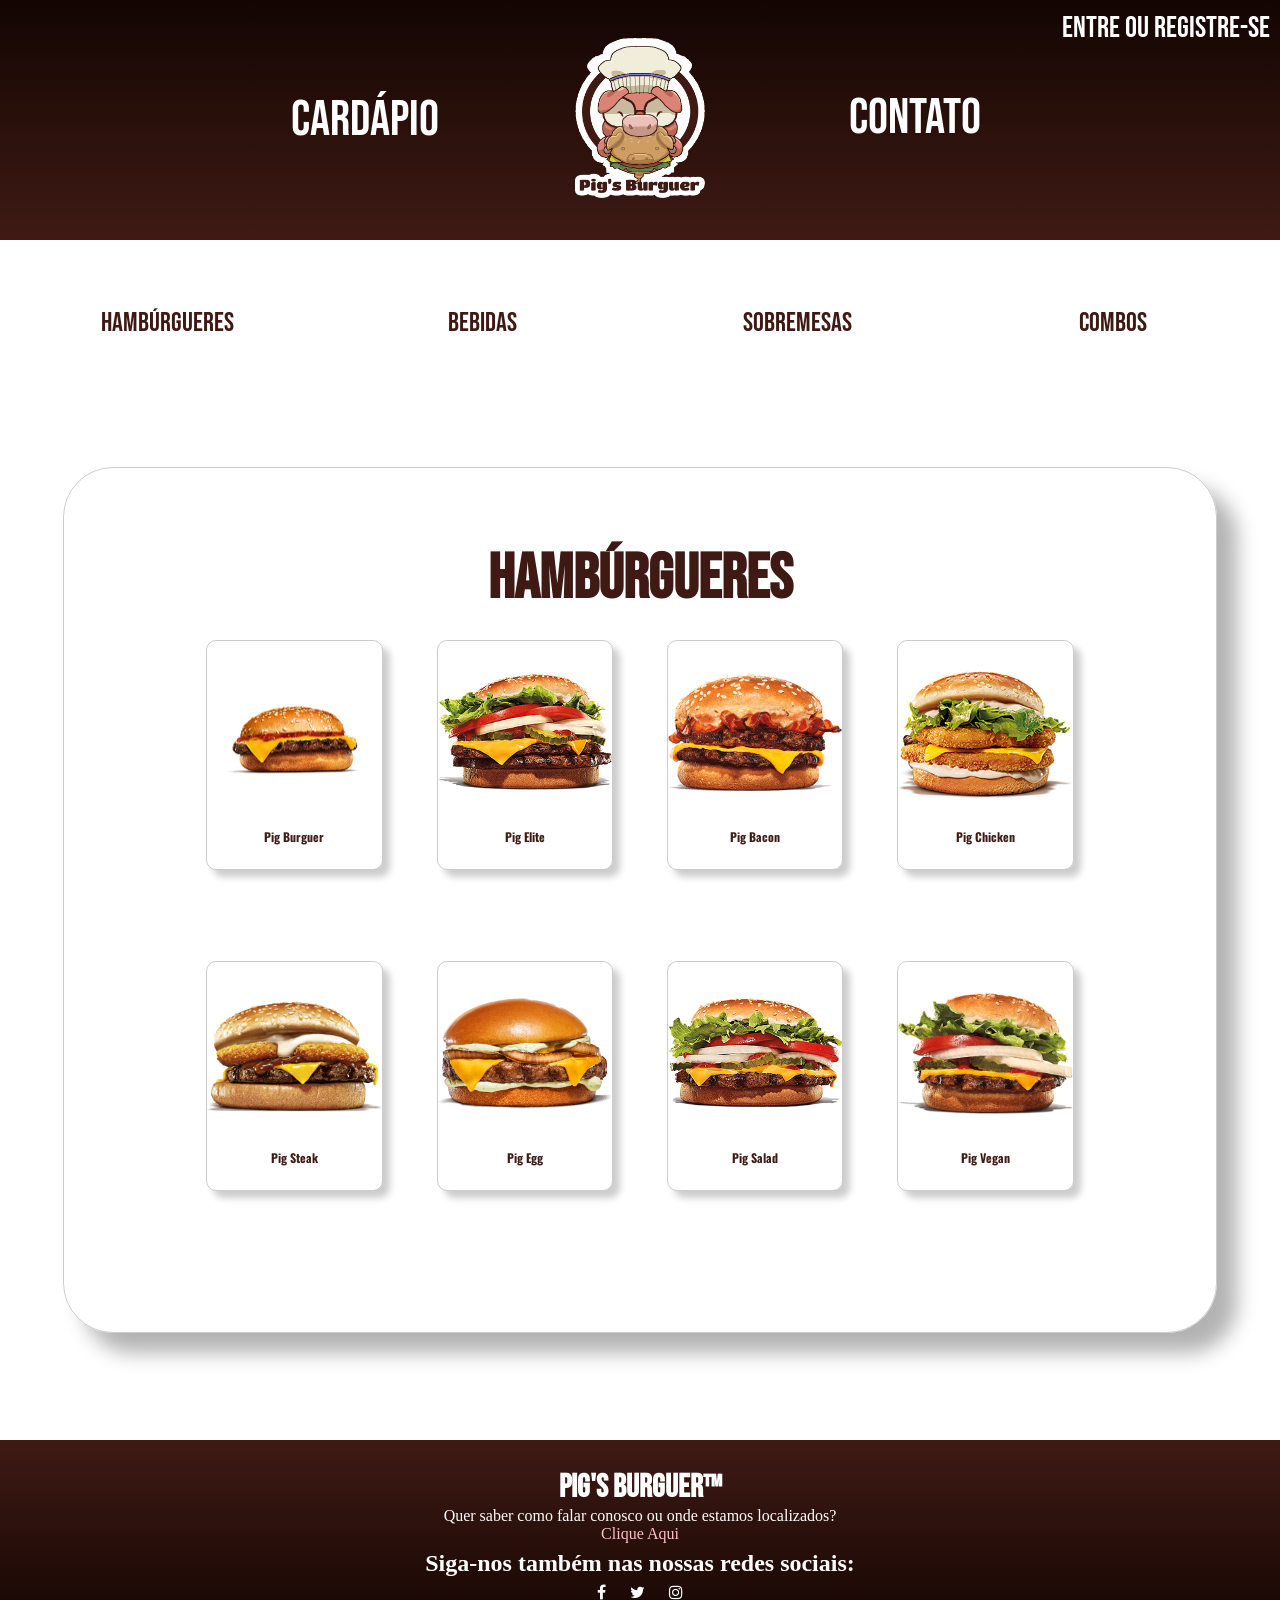
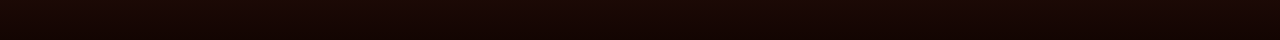
<file: cardapio.html>
<!DOCTYPE html>
<html lang="pt-BR">
<head>
    <meta charset="UTF-8">
    <meta name="viewport" content="width=device-width, initial-scale=1.0">
    <link rel="stylesheet" href="css/estilocardapio.css">
    <link rel="icon" href="imagens/icon.png" type="image/x-icon">
    <title>Cardápio</title>
</head>
<body>
    <log-component></log-component>
    <header-component></header-component>
    <div class="areacardapio_botoes">
        <button class="btn1">Hambúrgueres</button>
        <button class="btn2">Bebidas</button>
        <button class="btn3">Sobremesas</button>
        <button class="btn4">Combos</button>
    </div>
    <div class="allcardapio">
        <div class="areacardapio_produtos">
            <div class="areacardapio_todos">
                <div class="cardapio cardapiohbg">
                    <section class="areacard chbg">
                        <h1 class="titulo_hbg">Hambúrgueres</h1>
                        <section class="linha hbg1">
                            <section id="openModal1" class="item item_hbg">
                                <img src="imagens/produtos/pigburguer.png"  class="img_item">
                                <p>Pig Burguer</p>
                            </section>
                            <section id="openModal2" class="item item_hbg">
                                <img src="imagens/produtos/pigelite.png"  class="img_item">
                                <p>Pig Elite</p>
                            </section>
                            <section id="openModal3" class="item item_hbg">
                                <img src="imagens/produtos/pigbacon.png"  class="img_item">
                                <p>Pig Bacon</p>
                            </section>
                            <section id="openModal4" class="item item_hbg">
                                <img src="imagens/produtos/pigchicken.png"  class="img_item">
                                <p>Pig Chicken</p>
                            </section>
                        </section>
                        <section class="linha hbg2">
                            <section id="openModal5" class="item item_hbg">
                                <img src="imagens/produtos/pigsteak.png"  class="img_item">
                                <p>Pig Steak</p>
                            </section>
                            <section id="openModal6" class="item item_hbg">
                                <img src="imagens/produtos/pigegg.png"  class="img_item">
                                <p>Pig Egg</p>
                            </section>
                            <section id="openModal7" class="item item_hbg">
                                <img src="imagens/produtos/pigsalad.png"  class="img_item">
                                <p>Pig Salad</p>
                            </section>
                            <section id="openModal8" class="item item_hbg">
                                <img src="imagens/produtos/pigvegan.png"  class="img_item">
                                <p>Pig Vegan</p>
                            </section>
                        </section>
                    </section>
                </div>
                <div class="cardapio cardapiobbd">
                    <section class="areacard cbbd">
                        <h1 class="titulo_bbd">Bebidas</h1>
                        <section class="linha bbd1">
                                <section id="openModal9" class="item item_bbd">
                                    <img src="imagens/produtos/cocacolalata.png"  class="img_item">
                                    <p>Coca Cola</p>
                                </section>
                                <section id="openModal10" class="item item_bbd">
                                    <img src="imagens/produtos/guaranalata.png"  class="img_item">
                                    <p>Guaraná Antarctica</p>
                                </section>
                                <section id="openModal11" class="item item_bbd">
                                    <img src="imagens/produtos/fantalata.png"  class="img_item">
                                    <p>Fanta Laranja</p>
                                </section>
                                <section id="openModal12" class="item item_bbd">
                                    <img src="imagens/produtos/cocazerolata.png"  class="img_item">
                                    <p>Coca Cola Zero</p>
                                </section>
                        </section>
                        <section class="linha bbd2">
                                <section id="openModal13" class="item item_bbd">
                                    <img src="imagens/produtos/guaranaumlitro.png"  class="img_item">
                                    <p>Guaraná Antarctica</p>
                                </section>
                                <section id="openModal14" class="item item_bbd">
                                        <img src="imagens/produtos/sucolaranja.png"  class="img_item">
                                    <p>Suco Natural One Laranja</p>
                                </section>
                                <section id="openModal15" class="item item_bbd">
                                    <img src="imagens/produtos/sucouva.png"  class="img_item">
                                    <p>Suco Natural One Uva</p>
                                </section>
                                <section id="openModal16" class="item item_bbd">
                                    <img src="imagens/produtos/agua.png"  class="img_item">
                                    <p>Água Mineral</p>
                                </section>
                        </section>
                    </section>
                </div>
                <div class="cardapio cardapiosbm">
                    <section class="areacard csbm">
                        <h1 class="titulo_sbm">Sobremesas</h1>
                        <section class="linha sbm1">
                            <section id="openModal17" class="item item_sbm">
                                <img src="imagens/produtos/sundaechoco.png"  class="img_item">
                                <p>Pig Sundae Chocolate</p>
                            </section>
                            <section id="openModal18" class="item item_sbm">
                                <img src="imagens/produtos/sundaemora.jpeg"  class="img_item">
                                <p>Pig Sundae Morango</p>
                            </section>
                            <section id="openModal19" class="item item_sbm">
                                <img src="imagens/produtos/sundaecaramelo.jpg"  class="img_item">
                                <p>Pig Sundae Caramelo</p>
                            </section>
                        </section>
                        <section class="linha sbm2">
                            <section id="openModal20" class="item item_sbm">
                                <img src="imagens/produtos/milkchoco.png"  class="img_item">
                                <p>PigShake Chocolate</p>
                            </section>
                            <section id="openModal21" class="item item_sbm">
                                <img src="imagens/produtos/milkmorango.png"  class="img_item">
                                <p>PigShake Morango</p>
                            </section>
                        </section>
                    </section>
                </div>
                <div class="cardapio cardapiocmb">
                    <section class="areacard ccmb">
                        <h1 class="titulo_cmb">Combos</h1>
                        <section class="linha cmb1">
                            <section id="openModal22" class="item item_cmb">
                                <img src="imagens/produtos/combotresporquinhos.png"  class="img_item">
                                <p>Três Porquinhos</p>
                            </section>
                            <section id="openModal23" class="item item_cmb">
                                <img src="imagens/produtos/combofazendinha.png"  class="img_item">
                                <p>Fazendinha</p>
                            </section>
                        </section>
                        <section class="linha cmb2">
                            <section id="openModal24" class="item item_cmb">
                                <img src="imagens/produtos/combotradicional.png"  class="img_item">
                                <p>Tradicional</p>
                            </section>                            
                            <section id="openModal25" class="item item_cmb">
                                <img src="imagens/produtos/combofamilia.png"  class="img_item">
                                <p>Família</p>
                            </section>
                        </section>
                    </section>
                </div>
            </div>
        </div>
    </div>
    <!-- PopUps -->
    <div class="modal" id="modal1">
        <div class="popup pu1">
            <button class="fechar" id="closeModal1">&#10006</button>
            <img src="imagens/produtos/pigburguer.png" alt="">
            <div class="textopu">
                <h1>Pig Burguer</h1>
                <p style="text-indent:2%">Pão, tomate, alface, cebola, queijo, hambúrguer.</p>
                <label for="qtd">Quantidade:</label>
                <div class="areaqtd">
                    <input class="qtd" id="qtd1" name="number" type="number" min="1" value="1">
                </div>
                <div class="area_preco">
                    <h2>Preço: R$</h2>
                    <h2 class="preco" id="preco1"></h2>
                </div>
                <input type="submit" class="addcarrinho" value="ADICIONAR AO CARRINHO" onclick="alertaCarrinho()">
            </div>    
        </div>
    </div>
    <div class="modal" id="modal2">
        <div class="popup pu2">
            <button class="fechar" id="closeModal2">&#10006</button>
            <img src="imagens/produtos/pigelite.png" alt="">
            <div class="textopu">
                <h1>Pig Elite</h1>
                <p style="text-indent:2%">Pão, tomate, alface, cebola, bacon, 2 hambúgueres, queijo, ovo e molho especial.</p>
                <label for="qtd">Quantidade:</label>
                <div class="areaqtd">
                    <input class="qtd" id="qtd2" name="number" type="number" min="1" value="1">
                </div>
                <div class="area_preco">
                    <h2>Preço: R$</h2>
                    <h2 class="preco" id="preco2"></h2>
                </div>
                <input type="submit" class="addcarrinho" value="ADICIONAR AO CARRINHO" onclick="alertaCarrinho()">
            </div>   
        </div>
    </div>
    <div class="modal" id="modal3">
        <div class="popup pu3">
            <button class="fechar" id="closeModal3">&#10006</button>
            <img src="imagens/produtos/pigbacon.png" alt="">
            <div class="textopu">
                <h1>Pig Bacon</h1>
                <p style="text-indent:2%">Pão, queijo cheddar, hambúrguer e MUITO bacon.</p>
                <label for="qtd">Quantidade:</label>
                <div class="areaqtd">
                    <input class="qtd" id="qtd3" name="number" type="number" min="1" value="1">
                </div>
                <div class="area_preco">
                    <h2>Preço: R$</h2>
                    <h2 class="preco" id="preco3"></h2>
                </div>
                <input type="submit" class="addcarrinho" value="ADICIONAR AO CARRINHO" onclick="alertaCarrinho()">
            </div>   
        </div>
    </div>
    <div class="modal" id="modal4">
        <div class="popup pu4">
            <button class="fechar" id="closeModal4">&#10006</button>
            <img src="imagens/produtos/pigchicken.png" alt="">
            <div class="textopu">
                <h1>Pig Chicken</h1>
                <p style="text-indent:2%">Pão, tomate, alface, cebola, frango empanado e queijo.</p>
                <label for="qtd">Quantidade:</label>
                <div class="areaqtd">
                    <input class="qtd" id="qtd4" name="number" type="number" min="1" value="1">
                </div>
                <div class="area_preco">
                    <h2>Preço: R$</h2>
                    <h2 class="preco" id="preco4"></h2>
                </div>
                <input type="submit" class="addcarrinho" value="ADICIONAR AO CARRINHO" onclick="alertaCarrinho()">
            </div>   
        </div>
    </div>
    <div class="modal" id="modal5">
        <div class="popup pu5">
            <button class="fechar" id="closeModal5">&#10006</button>
            <img src="imagens/produtos/pigsteak.png" alt="">
            <div class="textopu">
                <h1>Pig Steak</h1>
                <p style="text-indent:2%">Pão, tomate, alface, cebola, hambúrguer de carne de picanha, queijo e molho barbecue.</p>
                <label for="qtd">Quantidade:</label>
                <div class="areaqtd">
                    <input class="qtd" id="qtd5" name="number" type="number" min="1" value="1">
                </div>
                <div class="area_preco">
                    <h2>Preço: R$</h2>
                    <h2 class="preco" id="preco5"></h2>
                </div>
                <input type="submit" class="addcarrinho" value="ADICIONAR AO CARRINHO" onclick="alertaCarrinho()">
            </div>   
        </div>
    </div>
    <div class="modal" id="modal6">
        <div class="popup pu6">
            <button class="fechar" id="closeModal6">&#10006</button>
            <img src="imagens/produtos/pigegg.png" alt="">
            <div class="textopu">
                <h1>Pig Egg</h1>
                <p style="text-indent:2%">Pão, tomate, alface, cebola, hambúrguer, ovo e queijo.</p>
                <label for="qtd">Quantidade:</label>
                <div class="areaqtd">
                    <input class="qtd" id="qtd6" name="number" type="number" min="1" value="1">
                </div>
                <div class="area_preco">
                    <h2>Preço: R$</h2>
                    <h2 class="preco" id="preco6"></h2>
                </div>
                <input type="submit" class="addcarrinho" value="ADICIONAR AO CARRINHO" onclick="alertaCarrinho()">
            </div>   
        </div>
    </div>
    <div class="modal" id="modal7">
        <div class="popup pu7">
            <button class="fechar" id="closeModal7">&#10006</button>
            <img src="imagens/produtos/pigsalad.png" alt="">
            <div class="textopu">
                <h1>Pig Salad</h1>
                <p style="text-indent:2%">Pão, tomate, alface, cebola, picles, queijo, hambúrguer e um molho verde especial.</p>
                <label for="qtd">Quantidade:</label>
                <div class="areaqtd">
                    <input class="qtd" id="qtd7" name="number" type="number" min="1" value="1">
                </div>
                <div class="area_preco">
                    <h2>Preço: R$</h2>
                    <h2 class="preco" id="preco7"></h2>
                </div>
                <input type="submit" class="addcarrinho" value="ADICIONAR AO CARRINHO" onclick="alertaCarrinho()">
            </div>   
        </div>
    </div>
    <div class="modal" id="modal8">
        <div class="popup pu8">
            <button class="fechar" id="closeModal8">&#10006</button>
            <img src="imagens/produtos/pigvegan.png" alt="">
            <div class="textopu">
                <h1>Pig Vegan</h1>
                <p style="text-indent:2%">Pão, hambúrguer 100% vegetal,alface,tomate,cebola e molho vegano.</p>
                <label for="qtd">Quantidade:</label>
                <div class="areaqtd">
                    <input class="qtd" id="qtd8" name="number" type="number" min="1" value="1">
                </div>
                <div class="area_preco">
                    <h2>Preço: R$</h2>
                    <h2 class="preco" id="preco8"></h2>
                </div>
                <input type="submit" class="addcarrinho" value="ADICIONAR AO CARRINHO" onclick="alertaCarrinho()">
            </div>   
        </div>
    </div>
    <div class="modal" id="modal9">
        <div class="popup pu9">
            <button class="fechar" id="closeModal9">&#10006</button>
            <img src="imagens/produtos/cocacolalata.png" alt="">
            <div class="textopu">
                <h1>Lata Coca-Cola 350mL</h1>
                <p style="text-indent:2%">Refrescante e geladinha. Peça uma Coca-Cola para refrescar a vida.</p>
                <label for="qtd">Quantidade:</label>
                <div class="areaqtd">
                    <input class="qtd" id="qtd9" name="number" type="number" min="1" value="1">
                </div>
                <div class="area_preco">
                    <h2>Preço: R$</h2>
                    <h2 class="preco" id="preco9"></h2>
                </div>
                <input type="submit" class="addcarrinho" value="ADICIONAR AO CARRINHO" onclick="alertaCarrinho()">
            </div>   
        </div>
    </div>

    <div class="modal" id="modal10">
        <div class="popup pu10">
            <button class="fechar" id="closeModal10">&#10006</button>
            <img src="imagens/produtos/guaranalata.png" alt="">
            <div class="textopu">
                <h1>Lata Guaraná Anterctica 350mL</h1>
                <p style="text-indent:2%">Refrescante e geladinha. Peça um Guaraná Antarctica para refrescar a vida.</p>
                <label for="qtd">Quantidade:</label>
                <div class="areaqtd">
                    <input class="qtd" id="qtd10" name="number" type="number" min="1" value="1">
                </div>
                <div class="area_preco">
                    <h2>Preço: R$</h2>
                    <h2 class="preco" id="preco10"></h2>
                </div>
                <input type="submit" class="addcarrinho" value="ADICIONAR AO CARRINHO" onclick="alertaCarrinho()">
            </div>   
        </div>
    </div>
    <div class="modal" id="modal11">
        <div class="popup pu11">
            <button class="fechar" id="closeModal11">&#10006</button>
            <img src="imagens/produtos/fantalata.png" alt="">
            <div class="textopu">
                <h1>Lata Fanta Laranja 350mL</h1>
                <p style="text-indent:2%">Refrescante e geladinha. Peça uma Fanta Laranja para refrescar a vida.</p>
                <label for="qtd">Quantidade:</label>
                <div class="areaqtd">
                    <input class="qtd" id="qtd11" name="number" type="number" min="1" value="1">
                </div>
                <div class="area_preco">
                    <h2>Preço: R$</h2>
                    <h2 class="preco" id="preco11"></h2>
                </div>
                <input type="submit" class="addcarrinho" value="ADICIONAR AO CARRINHO" onclick="alertaCarrinho()">
            </div>   
        </div>
    </div>
    <div class="modal" id="modal12">
        <div class="popup pu12">
            <button class="fechar" id="closeModal12">&#10006</button>
            <img src="imagens/produtos/cocazerolata.png" alt="">
            <div class="textopu">
                <h1>Lata Coca-Cola Zero 350mL</h1>
                <p style="text-indent:2%">Refrescante e geladinha. Peça uma Coca-Cola Zero para refrescar a vida.</p>
                <label for="qtd">Quantidade:</label>
                <div class="areaqtd">
                    <input class="qtd" id="qtd12" name="number" type="number" min="1" value="1">
                </div>
                <div class="area_preco">
                    <h2>Preço: R$</h2>
                    <h2 class="preco" id="preco12"></h2>
                </div>
                <input type="submit" class="addcarrinho" value="ADICIONAR AO CARRINHO" onclick="alertaCarrinho()">
            </div>   
        </div>
    </div>
    <div class="modal" id="modal13">
        <div class="popup pu13">
            <button class="fechar" id="closeModal13">&#10006</button>
            <img src="imagens/produtos/guaranaumlitro.png" alt="">
            <div class="textopu">
                <h1>Guaraná Antarctica 1L</h1>
                <p style="text-indent:2%">Refrescante e geladinha. Peça uma Guaraná Antarctica para refrescar a vida.</p>
                <label for="qtd">Quantidade:</label>
                <div class="areaqtd">
                    <input class="qtd" id="qtd13" name="number" type="number" min="1" value="1">
                </div>                <div class="area_preco">
                    <h2>Preço: R$</h2>
                    <h2 class="preco" id="preco13"></h2>
                </div>
                <input type="submit" class="addcarrinho" value="ADICIONAR AO CARRINHO" onclick="alertaCarrinho()">
            </div>   
        </div>
    </div>
    <div class="modal" id="modal14">
        <div class="popup pu14">
            <button class="fechar" id="closeModal14">&#10006</button>
            <img src="imagens/produtos/sucolaranja.png" alt="">
            <div class="textopu">
                <h1>Suco Natural One Laranja 300mL</h1>
                <p style="text-indent:2%">Se você prefere uma opção mais saudável e 100% natural, nos restaurantes Pig's Burguer você pode escolher o delicioso suco Natural One® de Laranja.</p>
                <label for="qtd">Quantidade:</label>
                <div class="areaqtd">
                    <input class="qtd" id="qtd14" name="number" type="number" min="1" value="1">
                </div>
                <div class="area_preco">
                    <h2>Preço: R$</h2>
                    <h2 class="preco" id="preco14"></h2>
                </div>
                <input type="submit" class="addcarrinho" value="ADICIONAR AO CARRINHO" onclick="alertaCarrinho()">
            </div>   
        </div>
    </div>
    <div class="modal" id="modal15">
        <div class="popup pu15">
            <button class="fechar" id="closeModal15">&#10006</button>
            <img src="imagens/produtos/sucouva.png" alt="">
            <div class="textopu">
                <h1>Suco Natural One Uva 300mL</h1>
                <p style="text-indent:2%">Se você prefere uma opção mais saudável e 100% natural, nos restaurantes Pig's Burguer você pode escolher o delicioso suco Natural One® de Uva.</p>
                <label for="qtd">Quantidade:</label>
                <div class="areaqtd">
                    <input class="qtd" id="qtd15" name="number" type="number" min="1" value="1">
                </div>
                <div class="area_preco">
                    <h2>Preço: R$</h2>
                    <h2 class="preco" id="preco15"></h2>
                </div>
                <input type="submit" class="addcarrinho" value="ADICIONAR AO CARRINHO" onclick="alertaCarrinho()">
            </div>   
        </div>
    </div>
    <div class="modal" id="modal16">
        <div class="popup pu16">
            <button class="fechar" id="closeModal16">&#10006</button>
            <img src="imagens/produtos/agua.png" alt="">
            <div class="textopu">
                <h1>Água Mineral 500mL</h1>
                <p style="text-indent:2%">Água Mineral Refrescante 500ml.</p>
                <label for="qtd">Quantidade:</label>
                <div class="areaqtd">
                    <input class="qtd" id="qtd16" name="number" type="number" min="1" value="1">
                </div>
                <div class="area_preco">
                    <h2>Preço: R$</h2>
                    <h2 class="preco" id="preco16"></h2>
                </div>
                <input type="submit" class="addcarrinho" value="ADICIONAR AO CARRINHO" onclick="alertaCarrinho()">
            </div>   
        </div>
    </div>
    <div class="modal" id="modal17">
        <div class="popup pu17">
            <button class="fechar" id="closeModal17">&#10006</button>
            <img src="imagens/produtos/sundaechoco.png" alt="">
            <div class="textopu">
                <h1>Pig Sundae Chocolate</h1>
                <p style="text-indent:2%">A medida certa entre cobertura sabor chocolate e bebida láctea sabor baunilha que pode fazer você viver uma experiência explosiva, além de amendoins crocantes. Desfrute dessa combinação perfeita!</p>
                <label for="qtd">Quantidade:</label>
                <div class="areaqtd">
                    <input class="qtd" id="qtd17" name="number" type="number" min="1" value="1">
                </div>
                <div class="area_preco">
                    <h2>Preço: R$</h2>
                    <h2 class="preco" id="preco17"></h2>
                </div>
                <input type="submit" class="addcarrinho" value="ADICIONAR AO CARRINHO" onclick="alertaCarrinho()">
            </div>   
        </div>
    </div>
    <div class="modal" id="modal18">
        <div class="popup pu18">
            <button class="fechar" id="closeModal18">&#10006</button>
            <img src="imagens/produtos/sundaemora.jpeg" alt="">
            <div class="textopu">
                <h1>Pig Sundae Morango</h1>
                <p style="text-indent:2%">A medida certa entre cobertura de morango e bebida láctea sabor baunilha que pode fazer você viver uma experiência explosiva, além de amendoins crocantes. Desfrute dessa combinação perfeita!</p>
                <label for="qtd">Quantidade:</label>
                <div class="areaqtd">
                    <input class="qtd" id="qtd18" name="number" type="number" min="1" value="1">
                </div>
                <div class="area_preco">
                    <h2>Preço: R$</h2>
                    <h2 class="preco" id="preco18"></h2>
                </div>
                <input type="submit" class="addcarrinho" value="ADICIONAR AO CARRINHO" onclick="alertaCarrinho()">
            </div>   
        </div>
    </div>
    <div class="modal" id="modal19">
        <div class="popup pu19">
            <button class="fechar" id="closeModal19">&#10006</button>
            <img src="imagens/produtos/sundaecaramelo.jpg" alt="">
            <div class="textopu">
                <h1>Pig Sundae Caramelo</h1>
                <p style="text-indent:2%">A medida certa entre cobertura de caramelo e bebida láctea sabor baunilha que pode fazer você viver uma experiência explosiva, além de amendoins crocantes. Desfrute dessa combinação perfeita!</p>
                <label for="qtd">Quantidade:</label>
                <div class="areaqtd">
                    <input class="qtd" id="qtd19" name="number" type="number" min="1" value="1">
                </div>
                <div class="area_preco">
                    <h2>Preço: R$</h2>
                    <h2 class="preco" id="preco19"></h2>
                </div>
                <input type="submit" class="addcarrinho" value="ADICIONAR AO CARRINHO" onclick="alertaCarrinho()">
            </div>   
        </div>
    </div>
    <div class="modal" id="modal20">
        <div class="popup pu20">
            <button class="fechar" id="closeModal20">&#10006</button>
            <img src="imagens/produtos/milkchoco.png" alt="">
            <div class="textopu">
                <h1>PigShake Chocolate</h1>
                <p style="text-indent:2%">Deliciosamente cremoso. O novo PigShake Chocolate é feito com leite e batido na hora. Uma delícia!</p>
                <label for="qtd">Quantidade:</label>
                <div class="areaqtd">
                    <input class="qtd" id="qtd20" name="number" type="number" min="1" value="1">
                </div>
                <div class="area_preco">
                    <h2>Preço: R$</h2>
                    <h2 class="preco" id="preco20"></h2>
                </div>
                <input type="submit" class="addcarrinho" value="ADICIONAR AO CARRINHO" onclick="alertaCarrinho()">
            </div>   
        </div>
    </div>
    <div class="modal" id="modal21">
        <div class="popup pu21">
            <button class="fechar" id="closeModal21">&#10006</button>
            <img src="imagens/produtos/milkchoco.png" alt="">
            <div class="textopu">
                <h1>PigShake Morango</h1>
                <p style="text-indent:2%">Deliciosamente cremoso. O novo PigShake Morango é feito com leite e batido na hora. Uma delícia!</p>
                <label for="qtd">Quantidade:</label>
                <div class="areaqtd">
                    <input class="qtd" id="qtd21" name="number" type="number" min="1" value="1">
                </div>
                <div class="area_preco">
                    <h2>Preço: R$</h2>
                    <h2 class="preco" id="preco21"></h2>
                </div>
                <input type="submit" class="addcarrinho" value="ADICIONAR AO CARRINHO" onclick="alertaCarrinho()">
            </div>   
        </div>
    </div>
    <div class="modal" id="modal22">
        <div class="popup pu22">
            <button class="fechar" id="closeModal22">&#10006</button>
            <img src="imagens/produtos/combotresporquinhos.png" alt="">
            <div class="textopu">
                <h1>Combo Três Porquinhos</h1>
                <p style="text-indent:2%">O Combo Três Porquinhos oferece três pães recheados com bacon, acompanhados por um litro de refrigerante para uma diversão nostálgica com amigos.</p>
                <label for="qtd">Quantidade:</label>
                <div class="areaqtd">
                    <input class="qtd" id="qtd22" name="number" type="number" min="1" value="1">
                </div>
                <div class="area_preco">
                    <h2>Preço: R$</h2>
                    <h2 class="preco" id="preco22"></h2>
                </div>
                <input type="submit" class="addcarrinho" value="ADICIONAR AO CARRINHO" onclick="alertaCarrinho()">
            </div>   
        </div>
    </div>
    <div class="modal" id="modal23">
        <div class="popup pu23">
            <button class="fechar" id="closeModal23">&#10006</button>
            <img src="imagens/produtos/combofazendinha.png" alt="">
            <div class="textopu">
                <h1>Combo Fazendinha</h1>
                <p style="text-indent:2%">O combo fazendinha oferece uma viagem ao interior com o Pig Steak, Pig Chicken e Pig Bacon, atendendo a diferentes preferências. Desfrute de nossas opções de pratos deliciosos!</p>
                <label for="qtd">Quantidade:</label>
                <div class="areaqtd">
                    <input class="qtd" id="qtd23" name="number" type="number" min="1" value="1">
                </div>
                <div class="area_preco">
                    <h2>Preço: R$</h2>
                    <h2 class="preco" id="preco23"></h2>
                </div>
                <input type="submit" class="addcarrinho" value="ADICIONAR AO CARRINHO" onclick="alertaCarrinho()">
            </div>   
        </div>
    </div>
    <div class="modal" id="modal24">
        <div class="popup pu24">
            <button class="fechar" id="closeModal24">&#10006</button>
            <img src="imagens/produtos/combotradicional.png" alt="">
            <div class="textopu">
                <h1>Combo Tradicional</h1>
                <p style="text-indent:2%">Nosso combo tradicional, composto por um Pig Steak, uma Coca-Cola e batata, é perfeito para aqueles momentos em que a fome bate derrepente, uma refeição completa e cheia de sabor.</p>
                <label for="qtd">Quantidade:</label>
                <div class="areaqtd">
                    <input class="qtd" id="qtd24" name="number" type="number" min="1" value="1">
                </div>
                <div class="area_preco">
                    <h2>Preço: R$</h2>
                    <h2 class="preco" id="preco24"></h2>
                </div>
                <input type="submit" class="addcarrinho" value="ADICIONAR AO CARRINHO" onclick="alertaCarrinho()">
            </div>   
        </div>
    </div>
    <div class="modal" id="modal25">
        <div class="popup pu25">
            <button class="fechar" id="closeModal25">&#10006</button>
            <img src="imagens/produtos/combofamilia.png" alt="">
            <div class="textopu">
                <h1>Combo Família</h1>
                <p style="text-indent:2%">Perfeito para comer com a família durante o jantar de Domingo, saboreando nossos deliciosos Pig Elites e Pig Burguer.</p>
                <label for="qtd">Quantidade:</label>
                <div class="areaqtd">
                    <input class="qtd" id="qtd25" name="number" type="number" min="1" value="1">
                </div>
                <div class="area_preco">
                    <h2>Preço: R$</h2>
                    <h2 class="preco" id="preco25"></h2>
                </div>
                <input type="submit" class="addcarrinho" value="ADICIONAR AO CARRINHO" onclick="alertaCarrinho()">
            </div>   
        </div>
    </div>
    <footer-component></footer-component>
    <script src="js/cardapio.js"></script>
    <script src="js/allpages.js"></script>
</body>
</html>
</file>
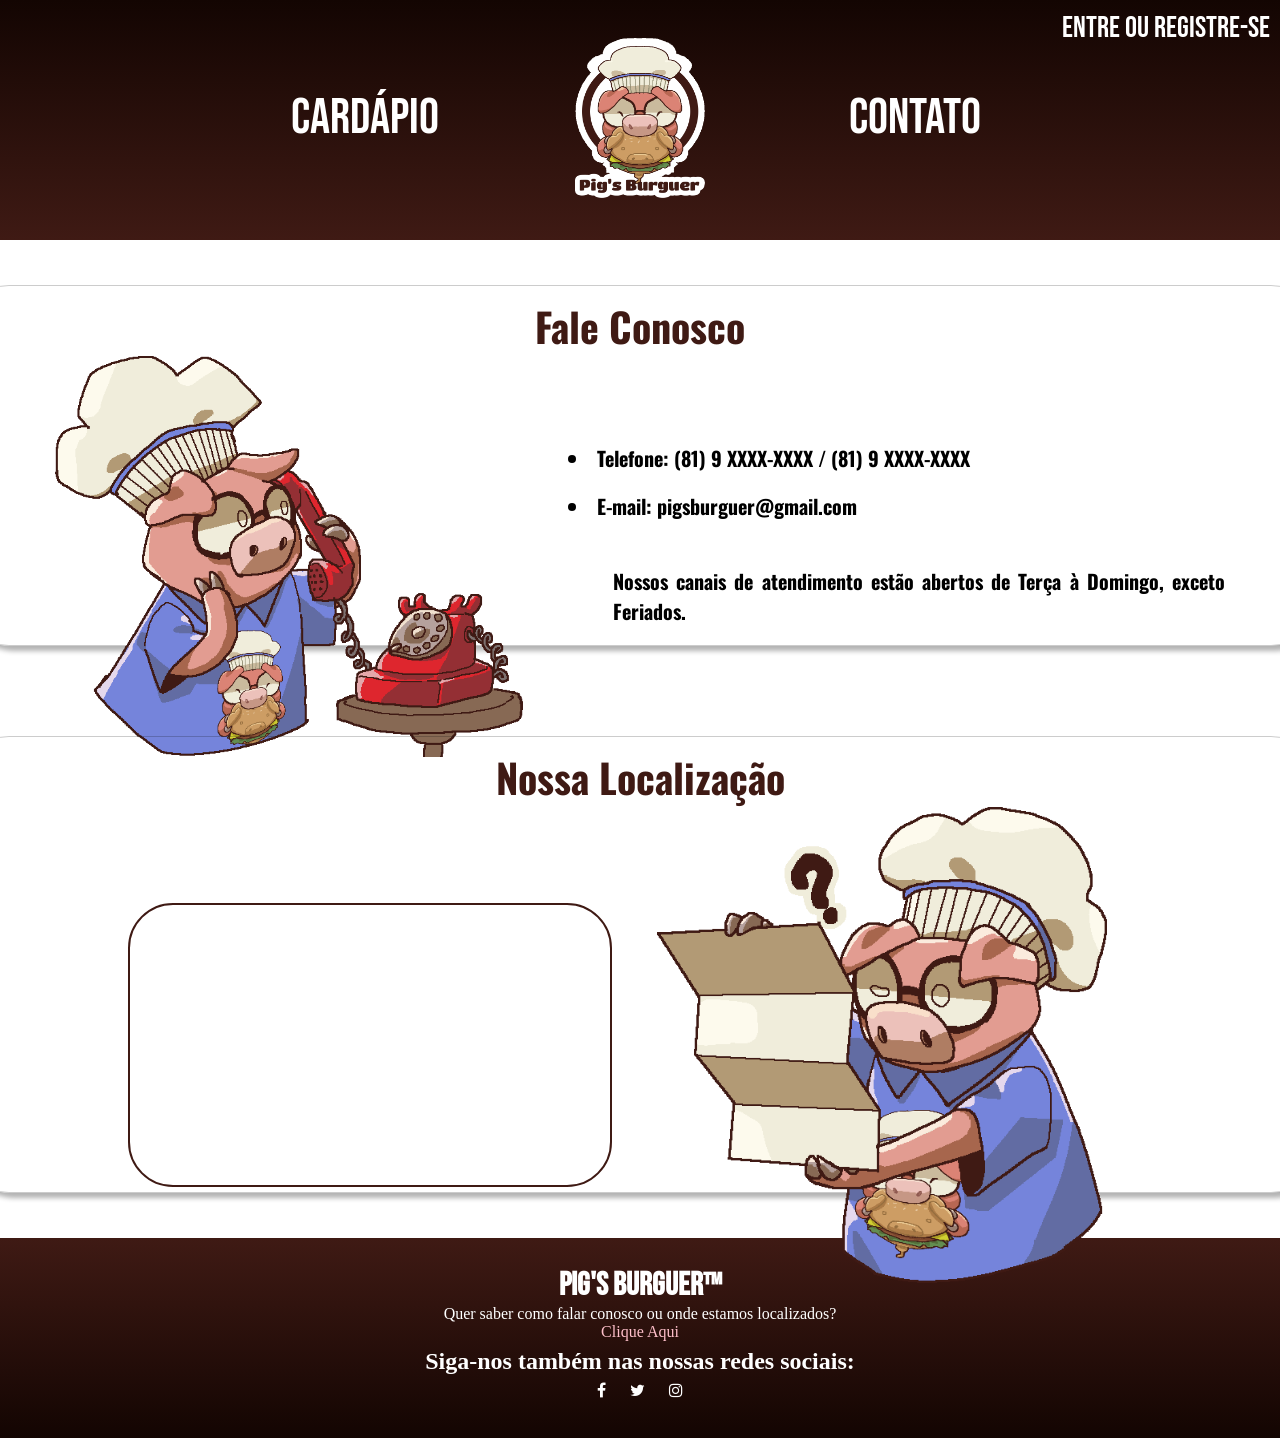
<file: contato.html>
<!DOCTYPE html>
<html lang="pt-BR">
<head>
    <meta charset="UTF-8">
    <meta name="viewport" content="width=device-width, initial-scale=1.0">
    <link rel="stylesheet" href="css/estilocontato.css">
    <link rel="icon" href="imagens/icon.png" type="image/x-icon">
    <title>Contato</title>
</head>
<body>
    <log-component></log-component>
    <header-component></header-component>
    <section class="area_contato areaGERAL">
        <!--<section class="areacontato sobre">
            <h1>Sobre Nós</h1>
            <section class="areaconteudo sobreconteudo">
                <p  style="text-indent:2%">Bem-vindo ao Pig's Burguer, o paraíso dos amantes de hambúrgueres! Somos muito mais do que apenas uma hamburgueria; somos uma experiência culinária que desperta os sentidos e celebra o sabor autêntico da carne.
                Na Pig's Burguer, também valorizamos a diversidade, oferecendo opções para atender a todos os gostos, seja você um amante de carne suína, vegetariano ou vegano. Nossa variedade de hambúrgueres e acompanhamentos é vasta, garantindo que todos os nossos clientes encontrem algo que satisfaça seus desejos gastronômicos.</p>
                <img src="imagens/contato_sobre.png" class="porcosobre" alt="Imagem Sobre">
            </section>
        </section>-->
        <section class="areacontatoTELEFONE fone">
            <h1>Fale Conosco</h1>
            <section class="areaconteudo foneconteudo">
                <img src="imagens/contato_fone.png" class="porcofone" alt="Imagem Fone">
                <section class="fonelist">
                        <li>Telefone: (81) 9 XXXX-XXXX / (81) 9 XXXX-XXXX</li>
                        <li>E-mail: pigsburguer@gmail.com</li>
                        <p>Nossos canais de atendimento estão abertos de Terça à Domingo, exceto Feriados.</p>
                </section>
            </section>
        </section>
        <section class="areacontatoMAPA onde">
            <h1>Nossa Localização</h1>
            <section class="areaconteudo ondeconteudo">
                <section class="conteudo_onde">
                    <!--<p  style="text-indent:2%">Apesar de nós trabalharmos apenas com compras online, você também pode ter contato conosco pelo nosso endereço:</p>-->
                    <section class="areamapa"><iframe src="https://www.google.com/maps/embed?pb=!1m18!1m12!1m3!1d3950.3969192659683!2d-34.92268985329541!3d-8.060933430473796!2m3!1f0!2f0!3f0!3m2!1i1024!2i768!4f13.1!3m3!1m2!1s0x7ab19255fa9d0a7%3A0xa2288886b2b8e241!2sCentro%20Universit%C3%A1rio%20Est%C3%A1cio%20do%20Recife!5e0!3m2!1spt-BR!2sbr!4v1697131885559!5m2!1spt-BR!2sbr" width="600" height="450" style="border:0;" allowfullscreen="" loading="lazy" referrerpolicy="no-referrer-when-downgrade" class="map"></iframe></section>
                </section>
                <img src="imagens/contato_mapa.png" class="porcomapa" alt="Imagem Onde">
            </section>
        </section>
    </section>
    <footer-component></footer-component>
    <script src="js/allpages.js"></script>
</body>
</html>
</file>
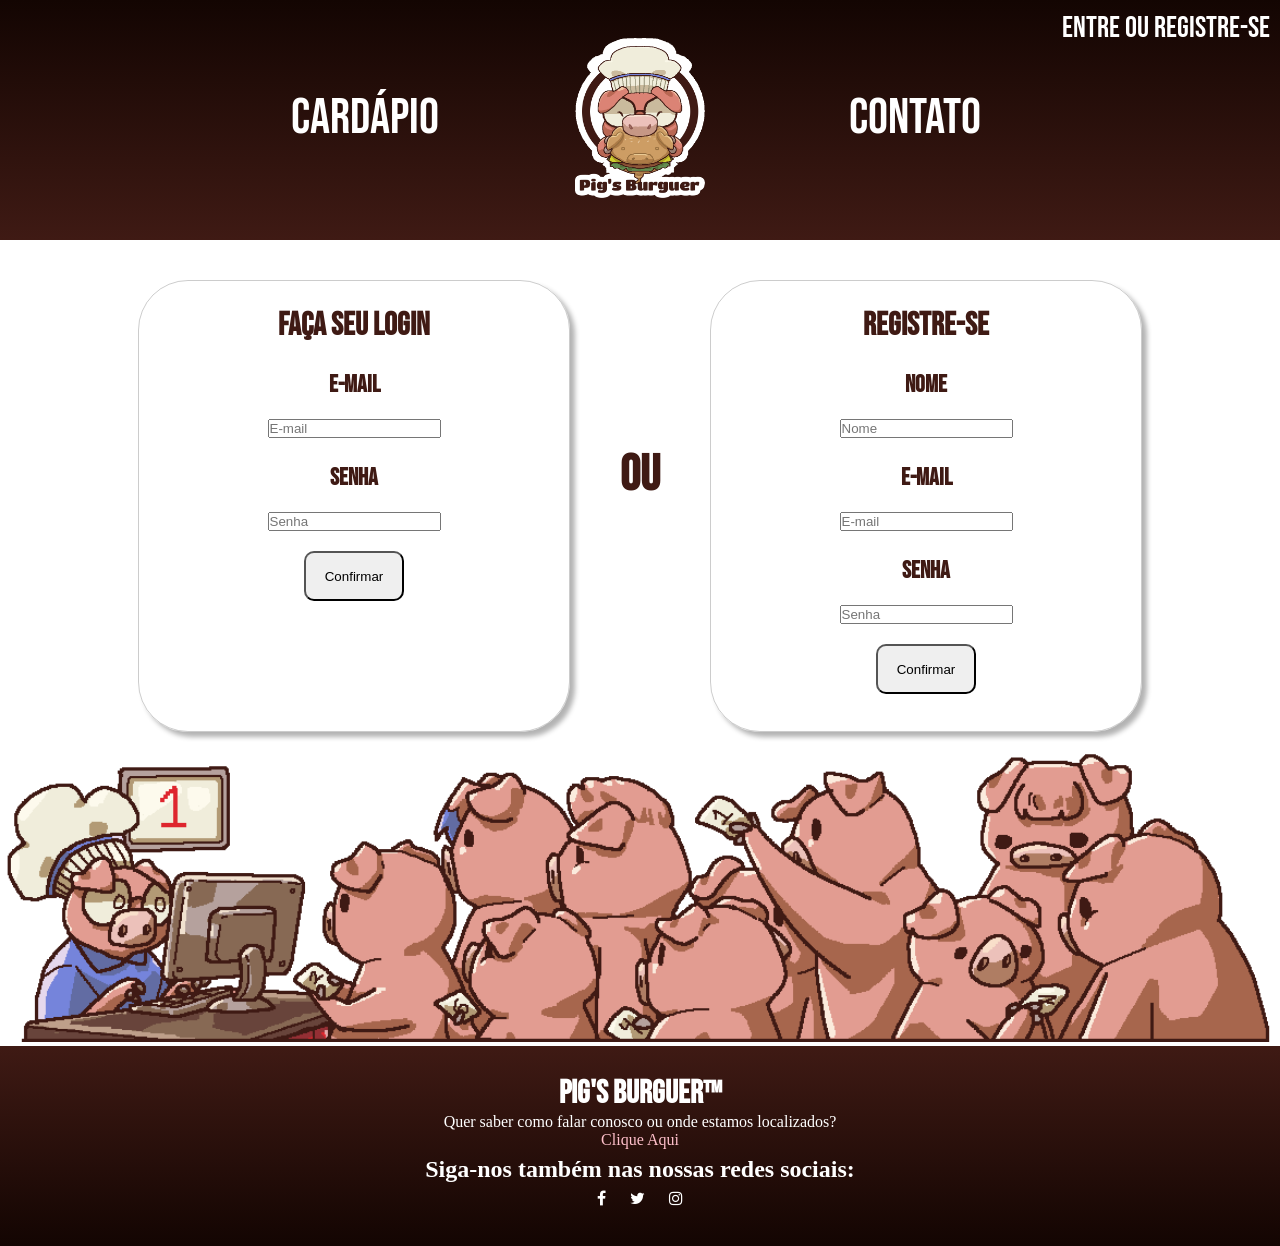
<file: login.html>
<!DOCTYPE html>
<html lang="en">
<head>
    <meta charset="UTF-8">
    <meta name="viewport" content="width=device-width, initial-scale=1.0">
    <link rel="stylesheet" href="css/estiloLOGIN.css">
    <link rel="icon" href="imagens/icon.png" type="image/x-icon">
    <title>Fazer Login</title>
</head>
<body>
    <log-component></log-component>
    <header-component></header-component>

    <div id="container">
        <div id="logBox">
            <form action="login.php" method="POST" id="loginContainer">
                <div class="label">
                    <h1>Faça seu Login</h1>
                </div>
                <div class="label">
                    <h2>E-mail</h2>
                </div>
                <div class="inputs">
                    <input type="email" name="email" required placeholder="E-mail">
                </div>
                <div class="label">
                    <h2>Senha</h2>
                </div>
                <div class="inputs">
                    <input type="password" name="senha" required placeholder="Senha">
                </div>
                <div class="inputs">
                    <input id="buttonCONFIRMAR" type="submit" value="Confirmar">
                </div>
                
            </form>
        </div>
        <div id="if">
            <h4>Ou</h4>
        </div>
        <div id="regBox">
            <form action="registro.php" method="POST" id="regContainer">
                <div class="label">
                    <h1>Registre-se</h1>
                </div>
                <div class="label">
                    <h2>Nome</h2>
                </div>
                <div class="inputs">
                    <input type="text" name="nome" required placeholder="Nome">
                </div>
                <div class="label">
                    <h2>E-mail</h2>
                </div>
                <div class="inputs">
                    <input type="email" name="email" required placeholder="E-mail">
                </div>
                <div class="label">
                    <h2>Senha</h2>
                </div>
                <div class="inputs">
                    <input type="password" name="senha" required placeholder="Senha">
                </div>
                <div class="inputs">
                    <input id="buttonCONFIRMAR" type="submit" value="Confirmar">
                </div>
                
            </form>
        </div>
    </div>
    <img src="imagens/porcoslogin.png" class="porcoslogin" alt="">
    <footer-component></footer-component>
    <script src="js/allpages.js"></script>
</body>
</html>
</file>
<file: css/estilocardapio.css>
.allcardapio {
    height: 120vh;
}
.areacardapio_botoes {
    margin-top: 5vh;
    position: relative;
    height: 75px;
    width: 100%;
    list-style: none;
    display: flex;
    place-items: center;
    place-content: center;
    text-align: center;
}
.areacardapio_botoes button {
    border: none;
    background-color: transparent;
    font-family: BebasNeue;
    font-size: 3vh;
    color: #3f1a14;
    width: 35vh;
    height: 10vh;
    cursor: pointer;
}
.areacardapio_botoes button:hover {
    background-color: #3f1a14;
    color: white;
    border-radius: 10px;
}
.areacardapio_produtos {
    height: 100%;
    width: 100%;
    overflow: hidden;
}
.areacardapio_todos {
    display: flex;
    width: 400%;
    height: 100%;
    box-sizing: border-box;
    transform: none;
    transition: all 0.7s;
    flex-direction: line;
}
.cardapio {
    height: 100%;
    width: 100%;
    display: flex;
    align-items: center;
    justify-content: center;
}
.areacard {
    display: flex;
    align-items: center;
    justify-content: center;
    flex-direction: column;
    width: 90%;
    height: 80%;
    border: 1px solid rgba(0, 0, 0, 0.2);
    box-shadow: 20px 20px 20px rgba(0, 0, 0, 0.3);
    border-radius: 50px; 
}
.areacard h1 {
    height: 10%;
    font-family: BebasNeue;
    font-size: 7vh;
    color: #3f1a14;
    display: flex;
    align-items: center;
}
.linha {
    display: flex;
    justify-content: center;
    width: 80%;
    margin: 2vh;
    height: 33%;
}
.item{
    margin-left: 3vh;
    margin-right: 3vh;
    margin-bottom: 8vh;
    width: 20%;
    height: 80%;
    border: 1px solid rgba(0, 0, 0, 0.2);
    box-shadow: 7px 7px 7px rgba(0, 0, 0, 0.2);
    border-radius: 10px;
    cursor: pointer;
}
.item:hover {
    transition: transform 0.7s;
    transform: scale(1.1);
}
.img_item{
    object-fit: contain;
    border-radius: 10px;
    width: 100%;
    height: 80%;
}
.linha p {
    color: #3f1a14;
    font-size: 12px;
    text-align: center;
    font-family: Oswald;
}

/*Pop Ups*/
.modal {
    background-color: rgba(0, 0, 0, 0.5);
    opacity: 0;
    position: fixed;
    top: 0;
    left: 0;
    right: 0;
    bottom: 0;
    transition: all 0.3s ease-in-out;
    z-index: -1;
    display: flex;
    align-items: center;
    justify-content: center;
}
.modal.open {
    opacity: 1;
    z-index: 999;
}
.popup {
    width: 50%;
    height: 90%;
    background-color: white;
    border-radius: 10px;
    display: flex;
    align-items: center;
    justify-content: center;
    flex-direction: column;
}
.fechar {
    position: fixed;
    float: right;
    top: 7%;
    right: 26.5%;
    font-size: 3vh;
    border: none;
    z-index: 3;
    background-color: transparent;
    cursor: pointer;
}
.popup h1 {
    font-family: BebasNeue;
    color: #3f1a14;
}
.popup img {
    object-fit: fill;
    height: 45%;
}
.textopu{
    display: flex;
    align-items: center;
    flex-direction: column;
    justify-content: center;
    width: 100%;
    height: 55%;
}
.textopu p {
    width: 70%;
    font-family: Oswald;
    text-align: center;
    margin-top: 5vh;
    margin-left: 7vh;
    margin-right: 7vh;
}
.areaqtd {
    height: 5vh;
    width: 100%;
    display: flex;
    justify-content: center;
    align-items: center;
}
.textopu label {
    font-family: BebasNeue;
    color: #3f1a14;
    font-size: 150%;
    margin-bottom: 3px;
    margin-top: 5vh;
}
.textopu h2 {
    position: relative;
    font-size: 150%;
    font-family: BebasNeue;
    color: #3f1a14;
    margin: 1.5%;
    margin-right: 0px;
}
.preco {
    margin-left: 0px;
}
.area_preco {
    display: flex;
    justify-content: center;
    align-items: center;
    width: 100%;
}
.qtd {
    display: flex;
    align-items: center;
    font-size: 150%;
    width: 7%;
    height: 100%
}
.addcarrinho {
    font-family: Oswald;
    border: none;
    border-radius: 2vh;
    background:rgb(20, 197, 20);
    color: white;
    margin-top: 0.2%;
    font-size: 2.7vh;
    width: 35%;
    height: 14%;
    cursor: pointer;
}
.addcarrinho:hover {
    background: rgb(20, 150, 20)
}
.changeqtd {
    margin: 5px;
    border: none;
    border-radius: 20%;
    width: 5%;
    height: 100%;
    background-color: rgb(20, 197, 20);
    color: white;
    cursor: pointer;
}
.changeqtd:hover {
    background-color: rgb(20, 150, 20);
}
input[type=number]::-webkit-inner-spin-button {
    opacity: 1;
}

/*ESTILO MOBILE*/
@media (max-width: 1024px){
    .areacardapio_botoes {
        margin-bottom: 50px;
    }
    .areacardapio_botoes button {
        border: none;
        background-color: transparent;
        font-family: BebasNeue;
        font-size: 17px;
        color: #3f1a14;
        width: 95px;
        height: 50px;
        cursor: pointer;
    }
    .linha {
        display: flex;
        flex-direction: column;
        align-items: center;
        width: 80%;
        height: 33%;
    }
    .hbg1 {
        margin: 75px;
    }
    .item_hbg{
        margin-top: 10px;
    }
    .titulo_hbg {
        margin-bottom: 55px;
    }
    .bbd1 {
        margin: 75px;
    }
    .item_bbd {
        margin-top: 10px;
    }
    .bb2 {
        margin-top: 30px;
    }
    .titulo_bbd {
        margin-bottom: 60px;
    }
    .sbm1 {
        margin: 75px;
        margin-bottom: 0;
    }
    .sbm2 {
        display: flex;
        justify-content: baseline;
    }
    .item_sbm {
        margin-top: 10px;
    }
    .titulo_sbm {
        margin-top: 30px;
        margin-bottom: 30px;
    }
    .cmb1 {
        margin-bottom: 0;
    }
    .cmb2 {
        margin-top: 0;
    }
    .item_cmb {
        margin-top: 10px;
    }
    .titulo_cmb {
        margin-top: 35px;
        margin-bottom: 40px;
    }
    /*Quadrado*/
    .areacard {
        top: 0;
        display: flex;
        align-items: center;
        justify-content: center;
        flex-direction: column;
        width: 90%;
        height: 85%;
        border: 1px solid rgba(0, 0, 0, 0.2);
        box-shadow: 20px 20px 20px rgba(0, 0, 0, 0.3);
        border-radius: 50px; 
    }
    .cbbd {
        height: 87%;
    }
    .csbm {
        height: 63%;
    }
    .ccmb {
        height: 53%;
    }
    .areacard h1 {
        height: 2%;
        font-family: BebasNeue;
        font-size: 7vh;
        color: #3f1a14;
        display: flex;
        align-items: center;
    }
    .cardapio {
        height: 98%;
        width: 100%;
        display: flex;
        align-items: baseline;
        justify-content: center;
    }
    .allcardapio {
        height: 2000px;
    }
    .areacardapio_produtos {
        height: 100%;
        width: 100%;
        overflow:hidden;
    }
    .item{
        margin-left: 2px;
        margin-right: 2px;
        margin-bottom: 0px;
        width: 200px;
        height: 140px;
        border: 1px solid rgba(0, 0, 0, 0.2);
        box-shadow: 7px 7px 7px rgba(0, 0, 0, 0.2);
        border-radius: 10px;
        cursor: pointer;
    }

    /*Pop-ups*/
    .popup {
        width: 95%;
        height: 95%;
        background-color: white;
        border-radius: 10px;
        display: flex;
        align-items: center;
        justify-content: center;
        flex-direction: column;
    }
    .fechar {
        position: fixed;
        float: right;
        top: 4%;
        right: 6%;
        font-size: 5vh;
        border: none;
        background-color: transparent;
        cursor: pointer;
    }
    .addcarrinho {
        font-family: Oswald;
        border: none;
        border-radius: 2vh;
        background:rgb(20, 197, 20);
        color: white;
        margin-top: 0.2%;
        font-size: 2.7vh;
        width: 70%;
        height: 14%;
        cursor: pointer;
    }
    .areaqtd {
        height: 5vh;
        width: 500%;
        display: flex;
        justify-content: center;
        align-items: center;
    }
    .qtd {
        width: 100px;
    }
    .textopu p {
        width: 94%;
        font-family: Oswald;
        text-align: center;
        margin-top: 0vh;
        margin-left: 7vh;
        margin-right: 7vh;
    }
    .popup img{
        width: 50%;
        height: 30%;
    }
    .popup h1{
        text-align: center;
    }
    input[type=number]::-webkit-inner-spin-button {
        opacity: 0;
    }
}
</file>
<file: css/estilocontato.css>
.area_contato {
    flex-direction: column;
    justify-content: center;
    align-items: center;
    display: flex;
}

/*TEXTO*/
.areaGERAL p {
    margin: 5vh;
    text-align: justify;
    font-family: Oswald;
    font-size: 20px;
}
.areaGERAL li{
    font-family: Oswald;
    font-size: 20px;
}
.areaGERAL h1 {
    font-family: Oswald;
    font-size: 40px;
    color: #3f1a14;
    margin-top: 10px;
}

/*SOBRE*/
.porcosobre {
    margin-right: 10vh;
    width: 35vh;
}

/*TELEFONE*/
.areacontatoTELEFONE {
    height: 359px;
    width: 150vh;
    border: 1px solid rgba(0, 0, 0, 0.2);
    box-shadow: 5px 5px 5px rgba(0, 0, 0, 0.3);
    border-radius: 5vh;
    margin-top: 5vh;
    margin-bottom: 5vh;
    display: flex;
    /*justify-content: center;*/
    align-items: center;
    flex-direction: column;
}
.porcofone {
    margin-left: 10vh;
    width: 52vh;
}
.fonelist {
    margin: 5vh;
    flex-direction: row;
}
.fonelist li{
    margin-bottom: 2vh;
}
.areaconteudo {
    display: flex;
    align-items: center;
    justify-content: center;
}

/*MAPA*/
.areacontatoMAPA {
    height: 455px;
    width: 150vh;
    border: 1px solid rgba(0, 0, 0, 0.2);
    box-shadow: 5px 5px 5px rgba(0, 0, 0, 0.3);
    border-radius: 5vh;
    margin-top: 5vh;
    margin-bottom: 5vh;
    display: flex;
    /*justify-content: center;*/
    align-items: center;
    flex-direction: column;
}
.porcomapa {
    margin-right: 10vh;
    width: 50vh;
}
.areamapa {
    height: 280px;
    width: 480px;
    margin: 5vh;
    border: 2px solid #3f1a14;
    border-radius: 5vh;
}
.map {
    width: 100%;
    border-radius: 5vh;
    height: 100%;
}


@media (max-width: 1024px) {
    .area_contato {
        flex-direction: column;
        justify-content: center;
        align-items: center;
        display: flex;
    }
    
    /*TEXTO*/
    .area_contato p {
        margin: 1vh;
        text-align: center;
        font-family: Oswald;
        font-size: 14px;

    }
    .area_contato li{
        font-family: Oswald;
        font-size: 15px;
        text-align: center;
    }
    .area_contato h1 {
        font-family: Oswald;
        font-size: 20px;
        color: #3f1a14;
        margin-top: 10px;
    }
    
    /*SOBRE*/
    .porcosobre {
        margin-right: 10vh;
        width: 35vh;
    }
    
    /*TELEFONE*/
    .areacontatoTELEFONE {
        height: 300px;
        width: 360px;
        border: 1px solid rgba(0, 0, 0, 0.2);
        box-shadow: 5px 5px 5px rgba(0, 0, 0, 0.3);
        border-radius: 5vh;
        margin-top: 5vh;
        margin-bottom: 5vh;
        display: flex;
        /*justify-content: center;*/
        align-items: center;
        flex-direction: column;
    }
    .porcofone {
        margin-right: 300px;
        margin-top: 190px;
        width: 100px;
        position: absolute;
    }
    .fonelist {
        margin: 5vh;
        flex-direction: row;
    }
    .fonelist li{
        margin-bottom: 2vh;
    }
    .areaconteudo {
        display: flex;
        align-items: center;
        justify-content: center;
    }
    
    /*MAPA*/
    .areacontatoMAPA {
        height: 400px;
        width: 300px;
        border: 1px solid rgba(0, 0, 0, 0.2);
        box-shadow: 5px 5px 5px rgba(0, 0, 0, 0.3);
        border-radius: 5vh;
        margin-top: 5vh;
        margin-bottom: 5vh;
        display: flex;
        /*justify-content: center;*/
        align-items: center;
        flex-direction: column;
    }
    .porcomapa {
        margin-bottom: 300px;
        margin-left: 200px;
        margin-right: 0vh;
        width: 70px;
        position: absolute;
    }
    .areamapa {
        height: 300px;
        width: 270px;
        margin: 5vh;
        border: 2px solid #3f1a14;
        border-radius: 5vh;
    }
    .map {
        width: 100%;
        border-radius: 5vh;
        height: 100%;
    }
}

/*Galaxy Fold*/
@media (max-width: 280px){
    /*Telefone*/
    .areacontatoTELEFONE {
        height: 300px;
        width: 240px;
        border: 1px solid rgba(0, 0, 0, 0.2);
        box-shadow: 5px 5px 5px rgba(0, 0, 0, 0.3);
        border-radius: 5vh;
        margin-top: 5vh;
        margin-bottom: 5vh;
        display: flex;
        /*justify-content: center;*/
        align-items: center;
        flex-direction: column;
    }
    .porcofone {
        margin-right: 230px;
        margin-top: 190px;
        width: 100px;
        position: absolute;
    }

    /*Mapa*/
    .areacontatoMAPA {
        height: 400px;
        width: 240px;
        border: 1px solid rgba(0, 0, 0, 0.2);
        box-shadow: 5px 5px 5px rgba(0, 0, 0, 0.3);
        border-radius: 5vh;
        margin-top: 5vh;
        margin-bottom: 5vh;
        display: flex;
        /*justify-content: center;*/
        align-items: center;
        flex-direction: column;
    }
    .porcomapa {
        margin-bottom: 300px;
        margin-left: 200px;
        margin-right: 0vh;
        width: 70px;
        position: absolute;
    }
    .areamapa {
        height: 300px;
        width: 220px;
        margin: 5vh;
        border: 2px solid #3f1a14;
        border-radius: 5vh;
    }
    .map {
        width: 100%;
        border-radius: 5vh;
        height: 100%;
    }
}
</file>
<file: css/estiloLOGIN.css>
#container{
    display: flex;
    justify-content: center;
    align-items: center;
}
/*ESTILO GERAL - LOGIN|REGISTRAR*/
.inputs{
    display: flex;
    justify-content: center;
    margin-top: 20px;
}
.label{
    color: #3f1a14;
    display: flex;
    justify-content: center;
    margin-top: 25px;
}
/*OU = no meio*/
#if{
    display: flex;
    justify-content: center;
    flex-direction: column;
    font-family: BebasNeue;
    font-size: 50px;
    color: #3f1a14;
}
#if a{
    text-decoration: none;
    color: #3f1a14;
    text-align: center;
}
/*LOGIN*/
#logBox{
    display: flex;
    height: 470px;
    justify-content: center;
    font-family: BebasNeue;
    color: white;
}
#loginContainer{
    margin: 50px;
    width: 430px;
    height: 450px;
    margin-top: 40px;
    border: 1px solid rgba(0, 0, 0, 0.2);
    border-radius: 50px;
    box-shadow: 5px 5px 5px rgba(0, 0, 0, 0.3);
}
.inputs{
    display: flex;
    justify-content: center;
    margin-top: 20px;
}
.label{
    color: #3f1a14;
    display: flex;
    justify-content: center;
    margin-top: 25px;
}


/*REGISTRAR*/
#regBox{
    display: flex;
    height: 470px;
    justify-content: center;
    font-family: BebasNeue;
    color: #3f1a14;
}
#regContainer{
    margin: 50px;
    width: 430px;
    height: 450px;
    margin-top: 40px;
    border: 1px solid rgba(0, 0, 0, 0.2);
    border-radius: 50px;
    box-shadow: 5px 5px 5px rgba(0, 0, 0, 0.3);
}
/*PORQUINHOS*/
.porcoslogin {
    margin-top: 30px;
    width: 100%;
}
/*Confirmar*/
#buttonCONFIRMAR{
    width: 100px;
    height: 50px;
    border-radius: 10px;
    transition: background 1s, color 1s, border-color 1s;
}
#buttonCONFIRMAR:hover{
    background: #3f1a14;
    color: white;
    border-color: chocolate;
}
/*ESTILO MOBILE*/
@media (max-width: 1024px){
    #container{
        display: flex;
        flex-direction: column;
    }
    /*ESTILO GERAL - LOGIN|REGISTRAR*/
    .inputs{
        display: flex;
        justify-content: center;
        margin-top: 20px;
    }
    .label{
        color: #3f1a14;
        display: flex;
        justify-content: center;
        margin-top: 25px;
    }
    /*OU = no meio*/
    #if{
        display: flex;
        align-items: none;
        justify-content: none;
        font-family: BebasNeue;
        font-size: 50px;
        color: #3f1a14;
    }
    #if a{
        text-decoration: none;
        color: #3f1a14;
        text-align: center;
    }
    /*LOGIN*/
    #logBox{
        display: flex;
        justify-content: center;
        width: 100%;
        font-family: BebasNeue;
        color: white;
    }
    #loginContainer{
        margin: 50px;
        width: 330px;
        height: 450px;
        margin-top: 10px;
        border: 1px solid rgba(0, 0, 0, 0.2);
        border-radius: 50px;
        box-shadow: 5px 5px 5px rgba(0, 0, 0, 0.3);
    }
    .inputs{
        display: flex;
        justify-content: center;
        margin-top: 20px;
    }
    .label{
        color: #3f1a14;
        display: flex;
        justify-content: center;
        margin-top: 25px;
    }
    #buttonCONFIRMAR{
        width: 100px;
        height: 50px;
    }
    /*REGISTRAR*/
    #regBox{
        display: flex;
        width: 100%;
        justify-content: center;
        font-family: BebasNeue;
        color: white;
    }
    #regContainer{
        margin: 50px;
        width: 330px;
        height: 450px;
        margin-top: 0px;
        border: 1px solid rgba(0, 0, 0, 0.2);
        border-radius: 50px;
        box-shadow: 5px 5px 5px rgba(0, 0, 0, 0.3);
    }
    #buttonCONFIRMAR{
        width: 100px;
        height: 50px;
    }
    /*PORQUINHOS*/
    .porcoslogin {
        margin-top: 0;
        width: 100%;
    }
}
</file>
